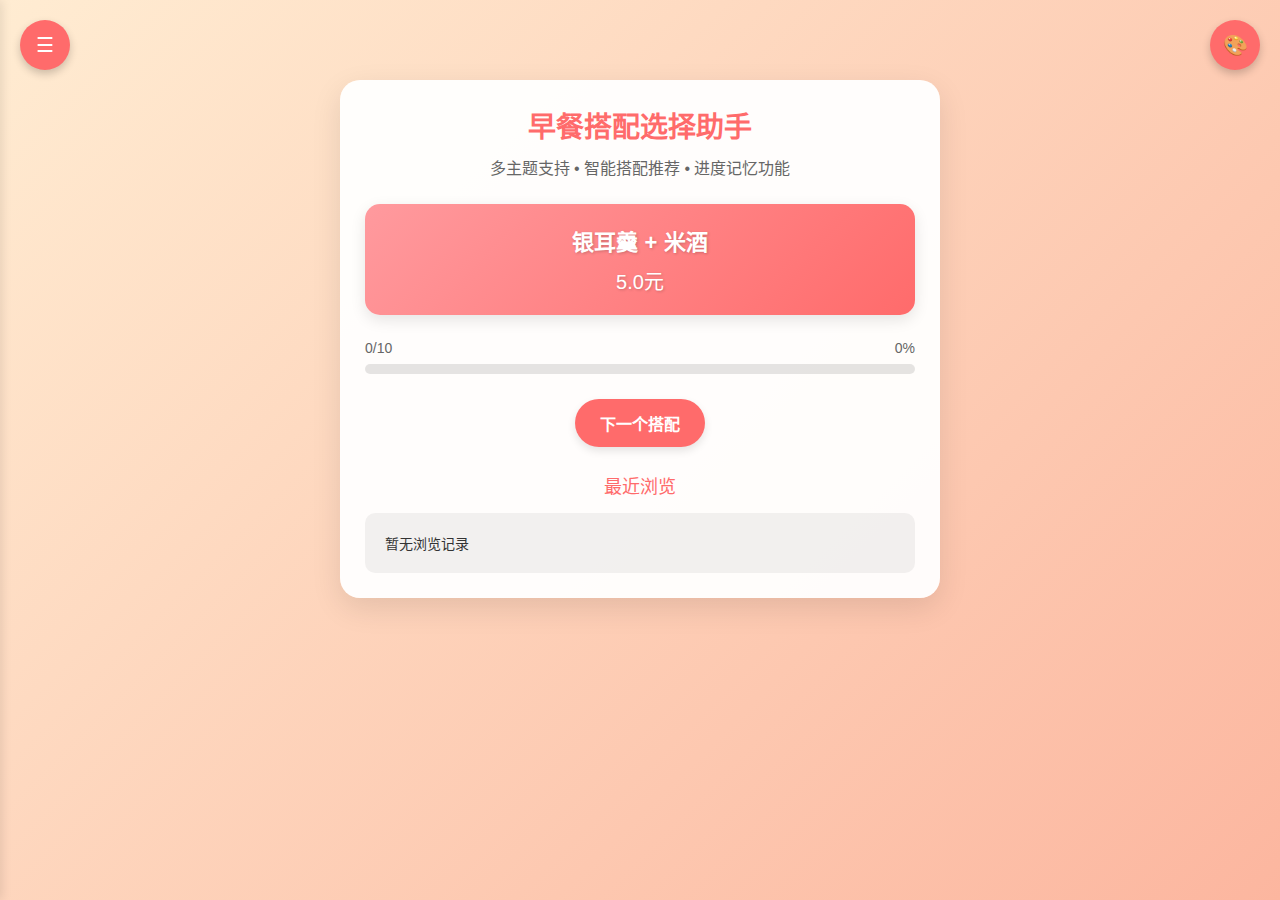
<file: index.html>
<!DOCTYPE html>
<html lang="zh-CN">
<head>
    <meta charset="UTF-8">
    <meta name="viewport" content="width=device-width, initial-scale=1.0">
    <title>早餐搭配选择助手 - 多主题支持</title>
    <link rel="stylesheet" href="./styles/main.css">
    <link rel="stylesheet" href="./styles/themes.css">
</head>
<body data-theme="default">
<!-- 主题切换按钮 -->
<button class="theme-switcher" id="theme-toggle">🎨</button>
<div class="theme-panel" id="theme-panel">
    <div class="theme-option theme-default active" data-theme="default" title="默认主题"></div>
    <div class="theme-option theme-green" data-theme="green" title="清新绿色"></div>
    <div class="theme-option theme-dark" data-theme="dark" title="深色模式"></div>
    <div class="theme-option theme-purple" data-theme="purple" title="梦幻紫色"></div>
    <div class="theme-option theme-blue" data-theme="blue" title="简约蓝色"></div>
</div>

<!-- 侧边栏 -->
<button class="menu-btn" id="sidebar-toggle">☰</button>

<div class="sidebar" id="sidebar">
    <div class="sidebar-header">
        <div class="sidebar-title">📋 菜单管理</div>
        <div class="menu-status" id="menu-status">默认菜单</div>
    </div>

    <div class="menu-management">
        <div class="menu-section">
            <div class="section-title">📁 文件操作</div>
            <div class="menu-buttons">
                <button class="menu-btn-small import-btn" id="import-btn">📥 导入菜单</button>
                <button class="menu-btn-small export-btn" id="export-btn">📤 导出菜单</button>
                <input type="file" id="file-input" class="file-input" accept=".json,.txt,.csv">
            </div>
        </div>

        <div class="menu-section">
            <div class="section-title">🔄 菜单切换</div>
            <div class="menu-buttons">
                <button class="menu-btn-small template-btn" id="template-btn">🍽️ 使用示例菜单</button>
                <button class="menu-btn-small reset-btn" id="reset-menu-btn">↩️ 重置默认菜单</button>
            </div>
        </div>

        <div class="current-menu-info">
            <div class="menu-info" id="menu-info">当前菜单: 默认早餐菜单</div>
            <div class="menu-stats">
                <span class="stat-item" id="menu-count">10 菜品</span>
                <span class="stat-item" id="menu-date">刚刚加载</span>
            </div>
        </div>
    </div>
</div>

<div class="sidebar-overlay" id="sidebar-overlay"></div>

<!-- 主内容区域 -->
<div class="main-content">
    <div class="container">
        <header>
            <h1>早餐搭配选择助手</h1>
            <p class="description">多主题支持 • 智能搭配推荐 • 进度记忆功能</p>
        </header>

        <div class="current-combo">
            <div class="combo-text" id="combo-text">点击"下一个"开始</div>
            <div class="price" id="combo-price"></div>
        </div>

        <div class="progress-container">
            <div class="progress-info">
                <span id="progress-text">0/10</span>
                <span id="percent-text">0%</span>
            </div>
            <div class="progress-bar">
                <div class="progress" id="progress-bar"></div>
            </div>
        </div>

        <div class="button-group">
            <button class="action-btn next-btn" id="next-btn">下一个搭配</button>
        </div>

        <div>
            <div class="history-title">最近浏览</div>
            <div class="history-list" id="history-list">
                <div class="history-item">暂无浏览记录</div>
            </div>
        </div>
    </div>
</div>

<!-- 加载JavaScript文件 -->
<script src="./data/default-menu.js"></script>
<script src="./js/sidebar.js"></script>
<script src="./js/theme-switcher.js"></script>
<script src="./js/menu-manager.js"></script>
<script src="./js/main.js"></script>
</body>
</html>
</file>
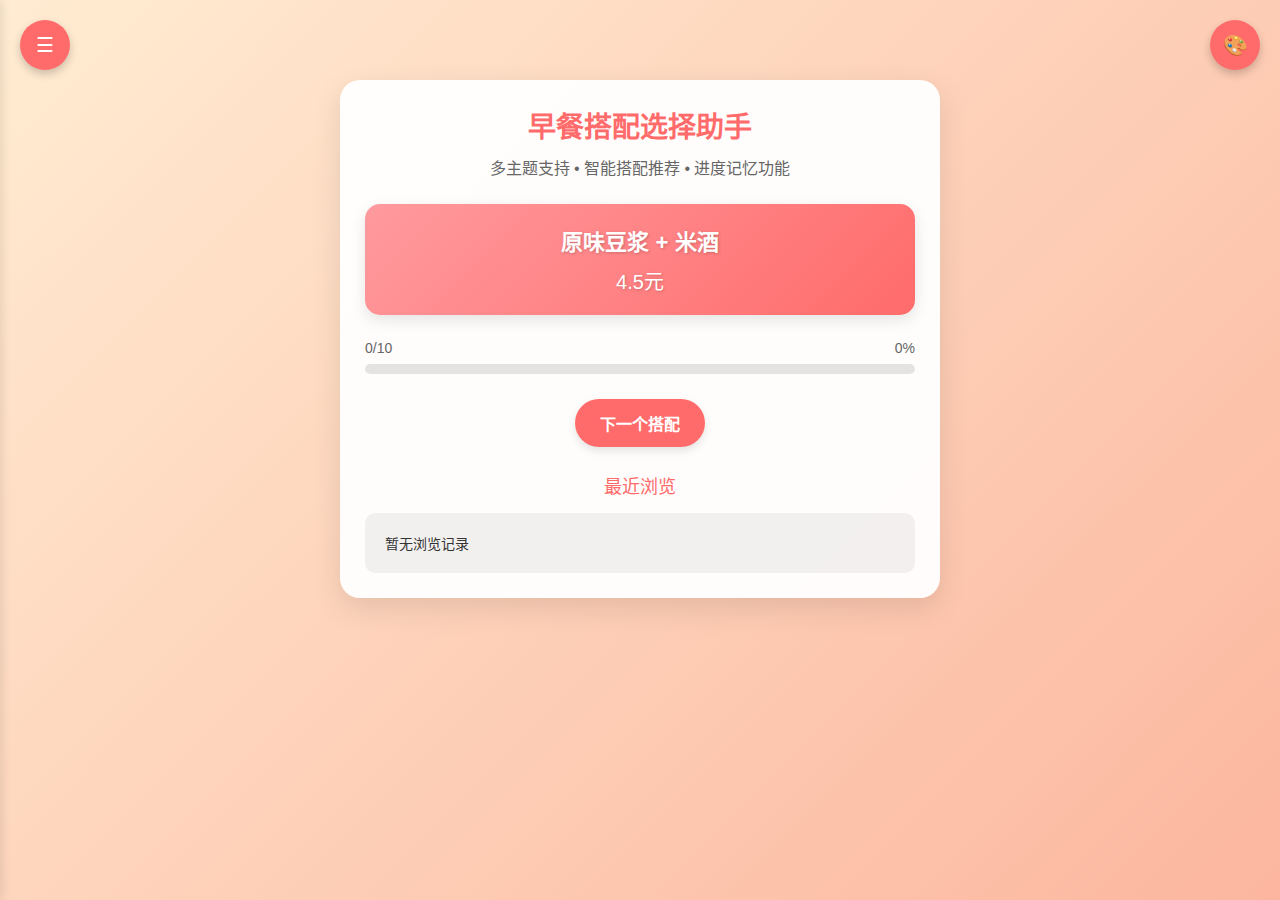
<file: old-version/早餐2.0.1.html>
<!DOCTYPE html>
<html lang="zh-CN">
<head>
    <meta charset="UTF-8">
    <meta name="viewport" content="width=device-width, initial-scale=1.0">
    <title>早餐搭配选择助手 - 多主题支持</title>
    <style>
        button, .menu-btn, .theme-switcher, .menu-btn-small, .action-btn {
            -webkit-tap-highlight-color: transparent;
            tap-highlight-color: transparent;
            -webkit-touch-callout: none;
        }

        * {
            margin: 0;
            padding: 0;
            box-sizing: border-box;
            font-family: 'PingFang SC', 'Microsoft YaHei', sans-serif;
        }

        /* 修复：确保body和html高度100% */
        html, body {
            height: 100%;
            width: 100%;
        }

        /* 默认主题 - 温暖早餐风 */
        :root {
            /* 颜色变量 */
            --primary-color: #ff6b6b;
            --secondary-color: #4ecdc4;
            --accent-color: #ff9a9e;
            --background-gradient: linear-gradient(135deg, #ffecd2 0%, #fcb69f 100%);
            --card-bg: rgba(255, 255, 255, 0.95);
            --text-color: #333;
            --text-light: #666;
            --success-color: #07c160;
            --warning-color: #ff9500;
        }

        /* 清新绿色主题 */
        [data-theme="green"] {
            --primary-color: #2ecc71;
            --secondary-color: #3498db;
            --accent-color: #1abc9c;
            --background-gradient: linear-gradient(135deg, #a8e6cf 0%, #dcedc1 100%);
            --card-bg: rgba(255, 255, 255, 0.95);
            --text-color: #2c3e50;
            --text-light: #7f8c8d;
            --success-color: #27ae60;
            --warning-color: #f39c12;
        }

        /* 深色模式主题 */
        [data-theme="dark"] {
            --primary-color: #bb86fc;
            --secondary-color: #03dac6;
            --accent-color: #cf6679;
            --background-gradient: linear-gradient(135deg, #121212 0%, #1e1e1e 100%);
            --card-bg: rgba(30, 30, 30, 0.95);
            --text-color: #e0e0e0;
            --text-light: #b0b0b0;
            --success-color: #00c853;
            --warning-color: #ffab00;
        }

        /* 梦幻紫色主题 */
        [data-theme="purple"] {
            --primary-color: #9b59b6;
            --secondary-color: #8e44ad;
            --accent-color: #e056fd;
            --background-gradient: linear-gradient(135deg, #d4c1ec 0%, #9f7aea 100%);
            --card-bg: rgba(255, 255, 255, 0.95);
            --text-color: #2d3436;
            --text-light: #636e72;
            --success-color: #6c5ce7;
            --warning-color: #fdcb6e;
        }

        /* 简约蓝色主题 */
        [data-theme="blue"] {
            --primary-color: #2980b9;
            --secondary-color: #3498db;
            --accent-color: #74b9ff;
            --background-gradient: linear-gradient(135deg, #dfe6e9 0%, #b2bec3 100%);
            --card-bg: rgba(255, 255, 255, 0.95);
            --text-color: #2d3436;
            --text-light: #636e72;
            --success-color: #0984e3;
            --warning-color: #fdcb6e;
        }

        body {
            background: var(--background-gradient);
            min-height: 100vh;
            color: var(--text-color);
            position: relative;
            transition: background 0.5s ease;
            /* 修复：确保背景铺满 */
            background-attachment: fixed;
            background-size: cover;
        }

        /* 主题切换按钮 */
        .theme-switcher {
            position: fixed;
            top: 20px;
            right: 20px;
            z-index: 1002;
            background: var(--primary-color);
            color: white;
            border: none;
            border-radius: 50%;
            width: 50px;
            height: 50px;
            font-size: 20px;
            cursor: pointer;
            box-shadow: 0 4px 8px rgba(0, 0, 0, 0.2);
            display: flex;
            align-items: center;
            justify-content: center;
        }

        .theme-panel {
            position: fixed;
            top: 80px;
            right: 20px;
            background: var(--card-bg);
            border-radius: 15px;
            padding: 15px;
            box-shadow: 0 5px 15px rgba(0, 0, 0, 0.2);
            z-index: 1001;
            display: none;
            flex-wrap: wrap;
            gap: 10px;
            width: 200px;
        }

        .theme-panel.open {
            display: flex;
        }

        .theme-option {
            width: 40px;
            height: 40px;
            border-radius: 50%;
            cursor: pointer;
            border: 3px solid transparent;
            transition: transform 0.3s ease;
        }

        .theme-option:hover {
            transform: scale(1.1);
        }

        .theme-option.active {
            border-color: var(--text-color);
        }

        .theme-default {
            background: linear-gradient(135deg, #ffecd2 0%, #fcb69f 100%);
        }

        .theme-green {
            background: linear-gradient(135deg, #a8e6cf 0%, #dcedc1 100%);
        }

        .theme-dark {
            background: linear-gradient(135deg, #121212 0%, #1e1e1e 100%);
        }

        .theme-purple {
            background: linear-gradient(135deg, #d4c1ec 0%, #9f7aea 100%);
        }

        .theme-blue {
            background: linear-gradient(135deg, #dfe6e9 0%, #b2bec3 100%);
        }

        /* 修复：侧边栏样式 */
        .sidebar {
            position: fixed;
            left: -300px;
            top: 0;
            width: 300px;
            height: 100vh; /* 确保覆盖整个视口高度 */
            background: var(--card-bg);
            box-shadow: 2px 0 10px rgba(0, 0, 0, 0.1);
            transition: left 0.3s ease;
            z-index: 1000;
            overflow-y: auto;
            padding: 20px;
        }

        .sidebar.open {
            left: 0;
        }

        .sidebar-overlay {
            position: fixed;
            top: 0;
            left: 0;
            right: 0;
            bottom: 0;
            background: rgba(0, 0, 0, 0.5);
            z-index: 999;
            display: none;
        }

        .sidebar-overlay.active {
            display: block;
        }

        .menu-btn {
            position: fixed;
            top: 20px;
            left: 20px;
            z-index: 1001;
            background: var(--primary-color);
            color: white;
            border: none;
            border-radius: 50%;
            width: 50px;
            height: 50px;
            font-size: 20px;
            cursor: pointer;
            box-shadow: 0 4px 8px rgba(0, 0, 0, 0.2);
        }

        .sidebar-header {
            text-align: center;
            margin-bottom: 20px;
            padding-bottom: 15px;
            border-bottom: 2px solid rgba(0, 0, 0, 0.1);
        }

        .sidebar-title {
            color: var(--primary-color);
            font-size: 20px;
            margin-bottom: 10px;
        }

        .menu-management {
            margin-bottom: 25px;
        }

        .menu-section {
            margin-bottom: 20px;
        }

        .section-title {
            font-size: 16px;
            color: var(--primary-color);
            margin-bottom: 12px;
            display: flex;
            align-items: center;
            gap: 8px;
        }

        .menu-buttons {
            display: flex;
            flex-direction: column;
            gap: 10px;
        }

        .menu-btn-small {
            padding: 12px;
            border: none;
            border-radius: 8px;
            cursor: pointer;
            font-size: 14px;
            transition: all 0.3s ease;
            text-align: left;
            background: var(--secondary-color);
            color: white;
        }

        .menu-btn-small:hover {
            transform: translateX(5px);
            opacity: 0.9;
        }

        .current-menu-info {
            background: rgba(0, 0, 0, 0.05);
            padding: 15px;
            border-radius: 10px;
            margin-top: 20px;
        }

        .menu-info {
            font-size: 14px;
            margin-bottom: 10px;
            color: var(--text-color);
        }

        .menu-stats {
            display: flex;
            flex-wrap: wrap;
            gap: 8px;
        }

        .stat-item {
            background: rgba(0, 0, 0, 0.1);
            padding: 4px 8px;
            border-radius: 12px;
            font-size: 12px;
            color: var(--text-light);
        }

        /* 修复：主内容区域居中问题 */
        .main-content {
            display: flex;
            justify-content: center;
            align-items: flex-start;
            min-height: 100vh;
            padding: 80px 20px 20px;
            width: 100%;
        }

        .container {
            max-width: 600px;
            width: 100%;
            background: var(--card-bg);
            border-radius: 20px;
            box-shadow: 0 10px 30px rgba(0, 0, 0, 0.1);
            padding: 25px;
            margin: 0 auto; /* 确保居中 */
            transition: all 0.3s ease;
        }

        body.sidebar-open .container {
            transform: translateX(150px);
        }

        header {
            text-align: center;
            margin-bottom: 25px;
        }

        h1 {
            color: var(--primary-color);
            font-size: 28px;
            margin-bottom: 10px;
        }

        .description {
            color: var(--text-light);
            font-size: 16px;
            margin-bottom: 20px;
        }

        .current-combo {
            background: linear-gradient(135deg, var(--accent-color) 0%, var(--primary-color) 100%);
            padding: 20px;
            border-radius: 15px;
            text-align: center;
            margin-bottom: 25px;
            box-shadow: 0 5px 15px rgba(0, 0, 0, 0.1);
            transition: transform 0.3s ease;
        }

        .current-combo:hover {
            transform: translateY(-5px);
        }

        .combo-text {
            font-size: 22px;
            font-weight: bold;
            color: #fff;
            text-shadow: 1px 1px 3px rgba(0, 0, 0, 0.2);
            margin-bottom: 10px;
        }

        .price {
            font-size: 20px;
            color: #fff;
            text-shadow: 1px 1px 3px rgba(0, 0, 0, 0.2);
        }

        .progress-container {
            margin-bottom: 25px;
        }

        .progress-info {
            display: flex;
            justify-content: space-between;
            margin-bottom: 8px;
            font-size: 14px;
            color: var(--text-light);
        }

        .progress-bar {
            height: 10px;
            background: rgba(0, 0, 0, 0.1);
            border-radius: 5px;
            overflow: hidden;
        }

        .progress {
            height: 100%;
            background: linear-gradient(to right, var(--accent-color), var(--primary-color));
            border-radius: 5px;
            transition: width 0.5s ease;
            width: 0%;
        }

        .button-group {
            display: flex;
            justify-content: center;
            gap: 15px;
            margin-bottom: 25px;
        }

        button.action-btn {
            padding: 12px 25px;
            border: none;
            border-radius: 50px;
            font-size: 16px;
            font-weight: bold;
            cursor: pointer;
            transition: all 0.3s ease;
            box-shadow: 0 4px 8px rgba(0, 0, 0, 0.1);
            background: var(--primary-color);
            color: white;
        }

        .next-btn:hover {
            transform: translateY(-3px);
            opacity: 0.9;
        }

        .history-title {
            font-size: 18px;
            margin-bottom: 15px;
            color: var(--primary-color);
            text-align: center;
        }

        .history-list {
            max-height: 200px;
            overflow-y: auto;
            padding: 10px;
            background: rgba(0, 0, 0, 0.05);
            border-radius: 10px;
        }

        .history-item {
            padding: 10px;
            border-bottom: 1px solid rgba(0, 0, 0, 0.1);
            font-size: 14px;
            color: var(--text-color);
        }

        .history-item:last-child {
            border-bottom: none;
        }

        .file-input {
            display: none;
        }

        /* 响应式设计 */
        @media (max-width: 768px) {
            .sidebar {
                width: 280px;
                left: -280px;
            }

            body.sidebar-open .container {
                transform: translateX(140px);
            }

            .container {
                padding: 20px;
            }

            .theme-panel {
                right: 10px;
                width: 180px;
            }

            .main-content {
                padding: 70px 15px 15px;
            }
        }
    </style>
</head>
<body data-theme="default">
<!-- 主题切换按钮 -->
<button class="theme-switcher" id="theme-toggle">🎨</button>
<div class="theme-panel" id="theme-panel">
    <div class="theme-option theme-default active" data-theme="default" title="默认主题"></div>
    <div class="theme-option theme-green" data-theme="green" title="清新绿色"></div>
    <div class="theme-option theme-dark" data-theme="dark" title="深色模式"></div>
    <div class="theme-option theme-purple" data-theme="purple" title="梦幻紫色"></div>
    <div class="theme-option theme-blue" data-theme="blue" title="简约蓝色"></div>
</div>

<!-- 侧边栏 -->
<button class="menu-btn" id="sidebar-toggle">☰</button>

<div class="sidebar" id="sidebar">
    <div class="sidebar-header">
        <div class="sidebar-title">📋 菜单管理</div>
        <div class="menu-status" id="menu-status">默认菜单</div>
    </div>

    <div class="menu-management">
        <div class="menu-section">
            <div class="section-title">📁 文件操作</div>
            <div class="menu-buttons">
                <button class="menu-btn-small import-btn" id="import-btn">📥 导入菜单</button>
                <button class="menu-btn-small export-btn" id="export-btn">📤 导出菜单</button>
                <input type="file" id="file-input" class="file-input" accept=".json,.txt,.csv">
            </div>
        </div>

        <div class="menu-section">
            <div class="section-title">🔄 菜单切换</div>
            <div class="menu-buttons">
                <button class="menu-btn-small template-btn" id="template-btn">🍽️ 使用示例菜单</button>
                <button class="menu-btn-small reset-btn" id="reset-menu-btn">↩️ 重置默认菜单</button>
            </div>
        </div>

        <div class="current-menu-info">
            <div class="menu-info" id="menu-info">当前菜单: 默认早餐菜单</div>
            <div class="menu-stats">
                <span class="stat-item" id="menu-count">10 菜品</span>
                <span class="stat-item" id="menu-date">刚刚加载</span>
            </div>
        </div>
    </div>
</div>

<div class="sidebar-overlay" id="sidebar-overlay"></div>

<!-- 修复：主内容区域使用新的包裹层 -->
<div class="main-content">
    <div class="container">
        <header>
            <h1>早餐搭配选择助手</h1>
            <p class="description">多主题支持 • 智能搭配推荐 • 进度记忆功能</p>
        </header>

        <div class="current-combo">
            <div class="combo-text" id="combo-text">点击"下一个"开始</div>
            <div class="price" id="combo-price"></div>
        </div>

        <div class="progress-container">
            <div class="progress-info">
                <span id="progress-text">0/10</span>
                <span id="percent-text">0%</span>
            </div>
            <div class="progress-bar">
                <div class="progress" id="progress-bar"></div>
            </div>
        </div>

        <div class="button-group">
            <button class="action-btn next-btn" id="next-btn">下一个搭配</button>
        </div>

        <div>
            <div class="history-title">最近浏览</div>
            <div class="history-list" id="history-list">
                <div class="history-item">暂无浏览记录</div>
            </div>
        </div>
    </div>
</div>

<script>
    // 默认菜单数据
    const defaultMenu = [
        "刀切馒头 + 茶叶蛋 = 3.0元",
        "刀切馒头 + 鲜肉大烧麦 = 2.5元",
        "刀切馒头 + 桂花/紫薯发糕 = 3.5元",
        "刀切馒头 + 奶香/南瓜发糕 = 3.5元",
        "葱油花卷 + 茶叶蛋 = 3.0元",
        "葱油花卷 + 鲜肉大烧麦 = 2.5元",
        "红糖馒头 + 茶叶蛋 = 3.5元",
        "原味豆浆 + 银耳羹 = 4.5元",
        "原味豆浆 + 米酒 = 4.5元",
        "银耳羹 + 米酒 = 5.0元"
    ];

    // 初始化变量
    let currentMenu = [];
    let currentIndex = 0;
    let shuffledCombos = [];
    let viewedCombos = [];

    // DOM元素
    const comboText = document.getElementById('combo-text');
    const comboPrice = document.getElementById('combo-price');
    const progressText = document.getElementById('progress-text');
    const percentText = document.getElementById('percent-text');
    const progressBar = document.getElementById('progress-bar');
    const nextBtn = document.getElementById('next-btn');
    const historyList = document.getElementById('history-list');
    const importBtn = document.getElementById('import-btn');
    const exportBtn = document.getElementById('export-btn');
    const resetMenuBtn = document.getElementById('reset-menu-btn');
    const templateBtn = document.getElementById('template-btn');
    const fileInput = document.getElementById('file-input');
    const menuStatus = document.getElementById('menu-status');
    const menuInfo = document.getElementById('menu-info');
    const menuCount = document.getElementById('menu-count');
    const menuDate = document.getElementById('menu-date');
    const themeToggle = document.getElementById('theme-toggle');
    const themePanel = document.getElementById('theme-panel');
    const body = document.body;

    // 主题功能
    function setupThemeSwitcher() {
        // 从本地存储加载主题
        const savedTheme = localStorage.getItem('theme') || 'default';
        body.setAttribute('data-theme', savedTheme);

        // 激活当前主题的选项
        document.querySelectorAll('.theme-option').forEach(option => {
            option.classList.remove('active');
            if (option.dataset.theme === savedTheme) {
                option.classList.add('active');
            }
        });

        // 主题切换按钮事件
        themeToggle.addEventListener('click', () => {
            themePanel.classList.toggle('open');
        });

        // 主题选择事件
        document.querySelectorAll('.theme-option').forEach(option => {
            option.addEventListener('click', () => {
                const theme = option.dataset.theme;
                body.setAttribute('data-theme', theme);
                localStorage.setItem('theme', theme);
                window.location.reload();

                // 更新激活状态
                document.querySelectorAll('.theme-option').forEach(opt => {
                    opt.classList.remove('active');
                });
                option.classList.add('active');

                themePanel.classList.remove('open');
            });
        });

        // 点击外部关闭主题面板
        document.addEventListener('click', (e) => {
            if (!themeToggle.contains(e.target) && !themePanel.contains(e.target)) {
                themePanel.classList.remove('open');
            }
        });
    }

    // 侧边栏功能
    const sidebar = document.getElementById('sidebar');
    const sidebarOverlay = document.getElementById('sidebar-overlay');
    const sidebarToggle = document.getElementById('sidebar-toggle');

    function toggleSidebar() {
        sidebar.classList.toggle('open');
        sidebarOverlay.classList.toggle('active');
        body.classList.toggle('sidebar-open');
    }

    // 初始化应用
    function initApp() {
        setupThemeSwitcher();
        loadMenu();
        setupEventListeners();
        reshuffleCombos();
    }

    // 加载菜单
    function loadMenu() {
        const savedMenu = localStorage.getItem('currentMenu');
        const savedMenuName = localStorage.getItem('menuName') || '默认菜单';

        if (savedMenu) {
            currentMenu = JSON.parse(savedMenu);
            menuStatus.textContent = savedMenuName;
            menuInfo.textContent = `当前菜单: ${savedMenuName}`;
        } else {
            currentMenu = defaultMenu;
            menuStatus.textContent = '默认菜单';
            menuInfo.textContent = '当前菜单: 默认早餐菜单';
        }

        menuCount.textContent = `菜品数量: ${currentMenu.length}`;
        menuDate.textContent = `加载时间: ${new Date().toLocaleTimeString()}`;
    }

    // 设置事件监听
    function setupEventListeners() {
        // 侧边栏事件
        sidebarToggle.addEventListener('click', toggleSidebar);
        sidebarOverlay.addEventListener('click', toggleSidebar);

        // 菜单管理事件
        importBtn.addEventListener('click', () => fileInput.click());
        fileInput.addEventListener('change', handleFileImport);
        exportBtn.addEventListener('click', exportMenu);
        resetMenuBtn.addEventListener('click', resetToDefaultMenu);
        templateBtn.addEventListener('click', showTemplateMenu);

        // 主要功能事件
        nextBtn.addEventListener('click', nextCombo);
    }

    // 重新洗牌组合
    function reshuffleCombos() {
        shuffledCombos = [...currentMenu];
        for (let i = shuffledCombos.length - 1; i > 0; i--) {
            const j = Math.floor(Math.random() * (i + 1));
            [shuffledCombos[i], shuffledCombos[j]] = [shuffledCombos[j], shuffledCombos[i]];
        }

        currentIndex = 0;
        viewedCombos = [];
        historyList.innerHTML = '<div class="history-item">暂无浏览记录</div>';

        localStorage.setItem('breakfastCombos', JSON.stringify(shuffledCombos));
        localStorage.setItem('currentIndex', currentIndex);
        localStorage.setItem('viewedCombos', JSON.stringify(viewedCombos));

        showCurrentCombo();
        updateProgress();
    }

    // 显示当前组合
    function showCurrentCombo() {
        if (currentIndex < shuffledCombos.length) {
            const combo = shuffledCombos[currentIndex];
            const [comboName, price] = combo.split(' = ');

            comboText.textContent = comboName;
            comboPrice.textContent = price;
        } else {
            comboText.textContent = "已完成所有搭配！";
            comboPrice.textContent = "点击侧边栏重置菜单";
        }
    }

    // 更新进度
    function updateProgress() {
        const percent = Math.round((currentIndex / shuffledCombos.length) * 100);
        progressText.textContent = `${currentIndex}/${shuffledCombos.length}`;
        percentText.textContent = `${percent}%`;
        progressBar.style.width = `${percent}%`;
    }

    // 更新历史记录
    function updateHistoryList() {
        if (viewedCombos.length === 0) {
            historyList.innerHTML = '<div class="history-item">暂无浏览记录</div>';
            return;
        }

        historyList.innerHTML = '';
        viewedCombos.slice().reverse().forEach(combo => {
            const historyItem = document.createElement('div');
            historyItem.className = 'history-item';
            historyItem.textContent = combo;
            historyList.appendChild(historyItem);
        });
    }

    // 下一个组合
    function nextCombo() {
        if (currentIndex < shuffledCombos.length) {
            viewedCombos.push(shuffledCombos[currentIndex]);
            updateHistoryList();

            currentIndex++;
            localStorage.setItem('currentIndex', currentIndex);
            localStorage.setItem('viewedCombos', JSON.stringify(viewedCombos));

            if (currentIndex < shuffledCombos.length) {
                showCurrentCombo();
            } else {
                comboText.textContent = "已完成所有搭配！";
                comboPrice.textContent = "点击侧边栏重置菜单";
            }

            updateProgress();
        }
    }

    // 处理文件导入
    function handleFileImport(event) {
        const file = event.target.files[0];
        if (!file) return;

        const reader = new FileReader();
        reader.onload = function (e) {
            try {
                const content = e.target.result;
                let importedMenu;

                if (file.name.endsWith('.json')) {
                    importedMenu = JSON.parse(content);
                } else {
                    importedMenu = content.split('\n')
                        .filter(line => line.trim())
                        .map(line => line.trim());
                }

                if (Array.isArray(importedMenu) && importedMenu.length > 0) {
                    currentMenu = importedMenu;
                    saveMenu(file.name.replace(/\.[^/.]+$/, ""));
                    reshuffleCombos();
                    alert(`成功导入 ${importedMenu.length} 个菜品！`);
                    // 重置文件输入，允许再次选择同一文件
                    this.fileInput.value = '';
                } else {
                    throw new Error('无效的菜单格式');
                }
            } catch (error) {
                alert('导入失败：' + error.message);
                // 出错时也重置文件输入
                this.fileInput.value = '';
            }
        };
        reader.readAsText(file);
    }

    // 导出菜单
    function exportMenu() {
        const menuData = JSON.stringify(currentMenu, null, 2);
        const blob = new Blob([menuData], {type: 'application/json'});
        const url = URL.createObjectURL(blob);

        const a = document.createElement('a');
        a.href = url;
        a.download = '早餐菜单.json';
        a.click();

        URL.revokeObjectURL(url);
    }

    // 重置到默认菜单
    function resetToDefaultMenu() {
        if (confirm('确定要重置为默认菜单吗？')) {
            currentMenu = defaultMenu;
            saveMenu('默认菜单');
            reshuffleCombos();
            alert('已重置为默认菜单');
        }
    }

    // 显示模板菜单选择
    function showTemplateMenu() {
        alert('示例菜单功能将在完整版中提供');
    }

    // 保存菜单
    function saveMenu(name) {
        localStorage.setItem('currentMenu', JSON.stringify(currentMenu));
        localStorage.setItem('menuName', name);
        menuStatus.textContent = name;
        menuInfo.textContent = `当前菜单: ${name}`;
        menuCount.textContent = `菜品数量: ${currentMenu.length}`;
        menuDate.textContent = `加载时间: ${new Date().toLocaleTimeString()}`;
    }

    // 初始化应用
    initApp();
</script>
</body>
</html>
</file>
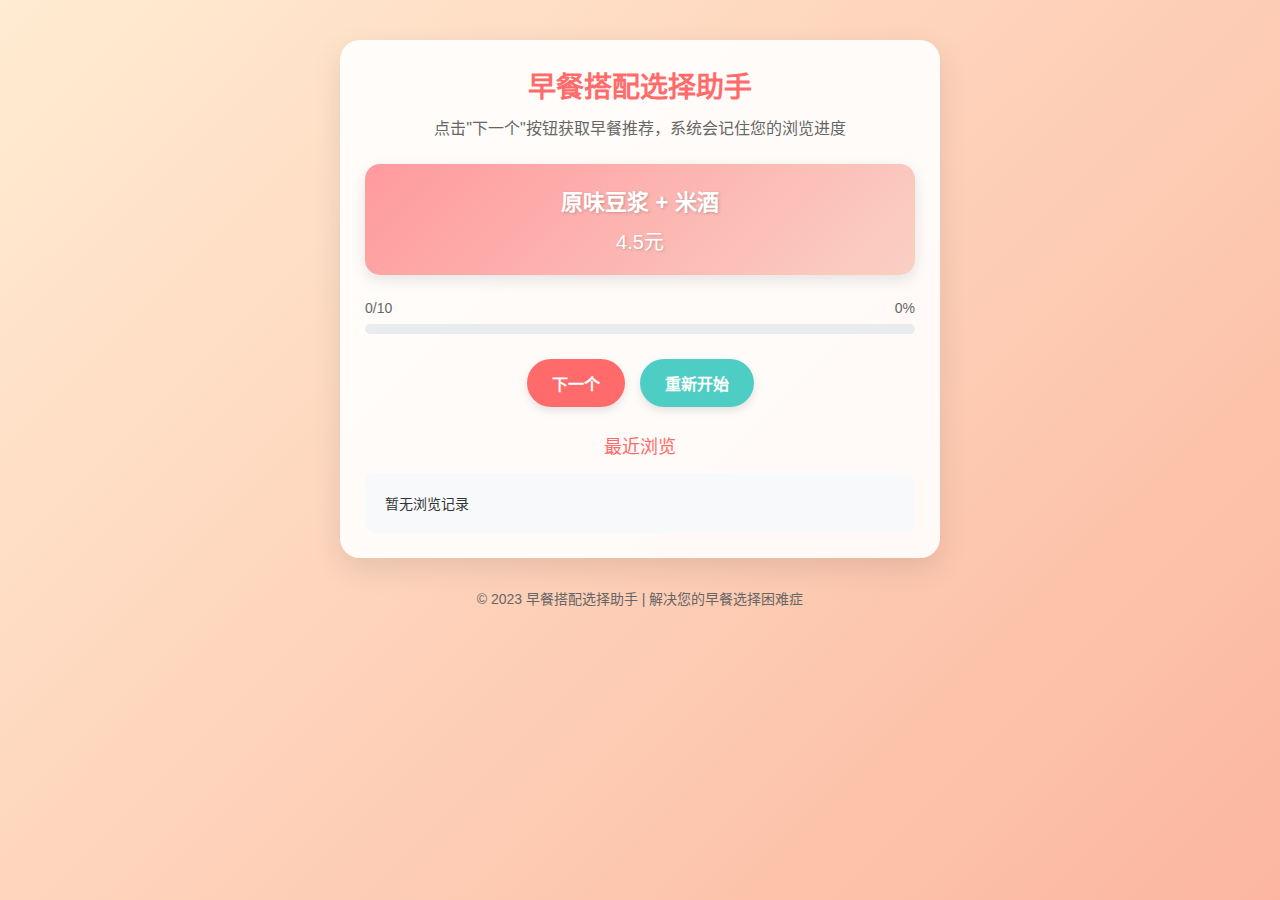
<file: old-version/早餐2.html>
<!DOCTYPE html>
<html lang="zh-CN">
<head>
    <meta charset="UTF-8">
    <meta name="viewport" content="width=device-width, initial-scale=1.0">
    <title>早餐搭配选择助手</title>
    <style>
        * {
            margin: 0;
            padding: 0;
            box-sizing: border-box;
            font-family: 'PingFang SC', 'Microsoft YaHei', sans-serif;
        }
        
        body {
            background: linear-gradient(135deg, #ffecd2 0%, #fcb69f 100%);
            min-height: 100vh;
            padding: 20px;
            display: flex;
            flex-direction: column;
            align-items: center;
            color: #333;
        }
        
        .container {
            max-width: 600px;
            width: 100%;
            background: rgba(255, 255, 255, 0.9);
            border-radius: 20px;
            box-shadow: 0 10px 30px rgba(0, 0, 0, 0.1);
            padding: 25px;
            margin-top: 20px;
        }
        
        header {
            text-align: center;
            margin-bottom: 25px;
        }
        
        h1 {
            color: #ff6b6b;
            font-size: 28px;
            margin-bottom: 10px;
        }
        
        .description {
            color: #666;
            font-size: 16px;
            margin-bottom: 20px;
        }
        
        .current-combo {
            background: linear-gradient(135deg, #ff9a9e 0%, #fad0c4 100%);
            padding: 20px;
            border-radius: 15px;
            text-align: center;
            margin-bottom: 25px;
            box-shadow: 0 5px 15px rgba(0, 0, 0, 0.1);
            transition: transform 0.3s ease;
        }
        
        .current-combo:hover {
            transform: translateY(-5px);
        }
        
        .combo-text {
            font-size: 22px;
            font-weight: bold;
            color: #fff;
            text-shadow: 1px 1px 3px rgba(0, 0, 0, 0.2);
            margin-bottom: 10px;
        }
        
        .price {
            font-size: 20px;
            color: #fff;
            text-shadow: 1px 1px 3px rgba(0, 0, 0, 0.2);
        }
        
        .progress-container {
            margin-bottom: 25px;
        }
        
        .progress-info {
            display: flex;
            justify-content: space-between;
            margin-bottom: 8px;
            font-size: 14px;
            color: #666;
        }
        
        .progress-bar {
            height: 10px;
            background: #e9ecef;
            border-radius: 5px;
            overflow: hidden;
        }
        
        .progress {
            height: 100%;
            background: linear-gradient(to right, #ff9a9e, #fad0c4);
            border-radius: 5px;
            transition: width 0.5s ease;
            width: 0%;
        }
        
        .button-group {
            display: flex;
            justify-content: center;
            gap: 15px;
            margin-bottom: 25px;
        }
        
        button {
            padding: 12px 25px;
            border: none;
            border-radius: 50px;
            font-size: 16px;
            font-weight: bold;
            cursor: pointer;
            transition: all 0.3s ease;
            box-shadow: 0 4px 8px rgba(0, 0, 0, 0.1);
        }
        
        .next-btn {
            background: #ff6b6b;
            color: white;
        }
        
        .next-btn:hover {
            background: #ff5252;
            transform: translateY(-3px);
            box-shadow: 0 6px 12px rgba(0, 0, 0, 0.15);
        }
        
        .reset-btn {
            background: #4ecdc4;
            color: white;
        }
        
        .reset-btn:hover {
            background: #3db9b1;
            transform: translateY(-3px);
            box-shadow: 0 6px 12px rgba(0, 0, 0, 0.15);
        }
        
        .history-title {
            font-size: 18px;
            margin-bottom: 15px;
            color: #ff6b6b;
            text-align: center;
        }
        
        .history-list {
            max-height: 200px;
            overflow-y: auto;
            padding: 10px;
            background: #f8f9fa;
            border-radius: 10px;
        }
        
        .history-item {
            padding: 10px;
            border-bottom: 1px solid #e9ecef;
            font-size: 14px;
        }
        
        .history-item:last-child {
            border-bottom: none;
        }
        
        footer {
            margin-top: 30px;
            text-align: center;
            color: #666;
            font-size: 14px;
        }
        
        @media (max-width: 480px) {
            .container {
                padding: 15px;
            }
            
            h1 {
                font-size: 24px;
            }
            
            .combo-text {
                font-size: 18px;
            }
            
            button {
                padding: 10px 20px;
                font-size: 14px;
            }
        }
    </style>
</head>
<body>
    <div class="container">
        <header>
            <h1>早餐搭配选择助手</h1>
            <p class="description">点击"下一个"按钮获取早餐推荐，系统会记住您的浏览进度</p>
        </header>
        
        <div class="current-combo">
            <div class="combo-text" id="combo-text">点击"下一个"开始</div>
            <div class="price" id="combo-price"></div>
        </div>
        
        <div class="progress-container">
            <div class="progress-info">
                <span id="progress-text">0/246</span>
                <span id="percent-text">0%</span>
            </div>
            <div class="progress-bar">
                <div class="progress" id="progress-bar"></div>
            </div>
        </div>
        
        <div class="button-group">
            <button class="next-btn" id="next-btn">下一个</button>
            <button class="reset-btn" id="reset-btn">重新开始</button>
        </div>
        
        <div>
            <div class="history-title">最近浏览</div>
            <div class="history-list" id="history-list">
                <div class="history-item">暂无浏览记录</div>
            </div>
        </div>
    </div>
    
    <footer>
        <p>© 2023 早餐搭配选择助手 | 解决您的早餐选择困难症</p>
    </footer>

    <script>
        // 完整的246种早餐搭配
        const breakfastCombos = [
            "刀切馒头 + 茶叶蛋 = 3.0元",
            "刀切馒头 + 鲜肉大烧麦 = 2.5元",
            "刀切馒头 + 桂花/紫薯发糕 = 3.5元",
            "刀切馒头 + 奶香/南瓜发糕 = 3.5元",
            "刀切馒头 + 招牌牛肉馅饼 = 5.0元",
            "刀切馒头 + 奥尔良鸡肉馅饼 = 5.0元",
            "刀切馒头 + 猪肉大葱馅饼 = 4.5元",
            "刀切馒头 + 酸菜馅饼 = 4.0元",
            "刀切馒头 + 秘制牛肉包 = 4.0元",
            "刀切馒头 + 奥尔良鸡肉包 = 3.0元",
            "刀切馒头 + 酱肉包 = 3.0元",
            "刀切馒头 + 鲜汁肉包 = 3.0元",
            "刀切馒头 + 小猪椰汁奶黄包 = 3.0元",
            "刀切馒头 + 鱼香肉丝包 = 2.5元",
            "刀切馒头 + 梅干菜肉包 = 2.5元",
            "刀切馒头 + 香辣粉丝包 = 2.5元",
            "刀切馒头 + 酸菜包 = 2.5元",
            "刀切馒头 + 藕丁包 = 2.5元",
            "刀切馒头 + 香菇菜包 = 2.5元",
            "刀切馒头 + 豆沙包 = 2.5元",
            "刀切馒头 + 黑芝麻包 = 2.5元",
            "刀切馒头 + 原味豆浆 = 3.0元",
        "刀切馒头 + 银耳羹 = 3.5元",
            "刀切馒头 + 米酒 = 3.5元",
            "葱油花卷 + 茶叶蛋 = 3.0元",
            "葱油花卷 + 鲜肉大烧麦 = 2.5元",
            "葱油花卷 + 桂花/紫薯发糕 = 3.5元",
            "葱油花卷 + 奶香/南瓜发糕 = 3.5元",
            "葱油花卷 + 招牌牛肉馅饼 = 5.0元",
            "葱油花卷 + 奥尔良鸡肉馅饼 = 5.0元",
            "葱油花卷 + 猪肉大葱馅饼 = 4.5元",
            "葱油花卷 + 酸菜馅饼 = 4.0元",
            "葱油花卷 + 秘制牛肉包 = 4.0元",
            "葱油花卷 + 奥尔良鸡肉包 = 3.0元",
            "葱油花卷 + 酱肉包 = 3.0元",
            "葱油花卷 + 鲜汁肉包 = 3.0元",
            "葱油花卷 + 小猪椰汁奶黄包 = 3.0元",
            "葱油花卷 + 鱼香肉丝包 = 2.5元",
            "葱油花卷 + 梅干菜肉包 = 2.5元",
            "葱油花卷 + 香辣粉丝包 = 2.5元",
            "葱油花卷 + 酸菜包 = 2.5元",
            "葱油花卷 + 藕丁包 = 2.5元",
            "葱油花卷 + 香菇菜包 = 2.5元",
            "葱油花卷 + 豆沙包 = 2.5元",
            "葱油花卷 + 黑芝麻包 = 2.5元",
            "葱油花卷 + 原味豆浆 = 3.0元",
            "葱油花卷 + 银耳羹 = 3.5元",
            "葱油花卷 + 米酒 = 3.5元",
            "红糖馒头 + 茶叶蛋 = 3.5元",
            "红糖馒头 + 鲜肉大烧麦 = 3.0元",
            "红糖馒头 + 桂花/紫薯发糕 = 4.0元",
            "红糖馒头 + 奶香/南瓜发糕 = 4.0元",
            "红糖馒头 + 招牌牛肉馅饼 = 5.5元",
            "红糖馒头 + 奥尔良鸡肉馅饼 = 5.5元",
            "红糖馒头 + 猪肉大葱馅饼 = 5.0元",
            "红糖馒头 + 酸菜馅饼 = 4.5元",
            "红糖馒头 + 秘制牛肉包 = 4.5元",
            "红糖馒头 + 奥尔良鸡肉包 = 3.5元",
            "红糖馒头 + 酱肉包 = 3.5元",
            "红糖馒头 + 鲜汁肉包 = 3.5元",
            "红糖馒头 + 小猪椰汁奶黄包 = 3.5元",
            "红糖馒头 + 鱼香肉丝包 = 3.0元",
            "红糖馒头 + 梅干菜肉包 = 3.0元",
            "红糖馒头 + 香辣粉丝包 = 3.0元",
            "红糖馒头 + 酸菜包 = 3.0元",
            "红糖馒头 + 藕丁包 = 3.0元",
            "红糖馒头 + 香菇菜包 = 3.0元",
            "红糖馒头 + 豆沙包 = 3.0元",
            "红糖馒头 + 黑芝麻包 = 3.0元",
            "红糖馒头 + 原味豆浆 = 3.5元",
            "红糖馒头 + 银耳羹 = 4.0元",
            "红糖馒头 + 米酒 = 4.0元",
            "坚果馒头 + 茶叶蛋 = 3.5元",
            "坚果馒头 + 鲜肉大烧麦 = 3.0元",
            "坚果馒头 + 桂花/紫薯发糕 = 4.0元",
            "坚果馒头 + 奶香/南瓜发糕 = 4.0元",
            "坚果馒头 + 招牌牛肉馅饼 = 5.5元",
            "坚果馒头 + 奥尔良鸡肉馅饼 = 5.5元",
            "坚果馒头 + 猪肉大葱馅饼 = 5.0元",
            "坚果馒头 + 酸菜馅饼 = 4.5元",
            "坚果馒头 + 秘制牛肉包 = 4.5元",
            "坚果馒头 + 奥尔良鸡肉包 = 3.5元",
            "坚果馒头 + 酱肉包 = 3.5元",
            "坚果馒头 + 鲜汁肉包 = 3.5元",
            "坚果馒头 + 小猪椰汁奶黄包 = 3.5元",
            "坚果馒头 + 鱼香肉丝包 = 3.0元",
            "坚果馒头 + 梅干菜肉包 = 3.0元",
            "坚果馒头 + 香辣粉丝包 = 3.0元",
            "坚果馒头 + 酸菜包 = 3.0元",
            "坚果馒头 + 藕丁包 = 3.0元",
            "坚果馒头 + 香菇菜包 = 3.0元",
            "坚果馒头 + 豆沙包 = 3.0元",
            "坚果馒头 + 黑芝麻包 = 3.0元",
            "坚果馒头 + 原味豆浆 = 3.5元",
            "坚果馒头 + 银耳羹 = 4.0元",
            "坚果馒头 + 米酒 = 4.0元",
            "茶叶蛋 + 鲜肉大烧麦 = 3.5元",
            "茶叶蛋 + 桂花/紫薯发糕 = 4.5元",
            "茶叶蛋 + 奶香/南瓜发糕 = 4.5元",
            "茶叶蛋 + 招牌牛肉馅饼 = 6.0元",
            "茶叶蛋 + 奥尔良鸡肉馅饼 = 6.0元",
            "茶叶蛋 + 猪肉大葱馅饼 = 5.5元",
            "茶叶蛋 + 酸菜馅饼 = 5.0元",
            "茶叶蛋 + 秘制牛肉包 = 5.0元",
            "茶叶蛋 + 奥尔良鸡肉包 = 4.0元",
            "茶叶蛋 + 酱肉包 = 4.0元",
            "茶叶蛋 + 鲜汁肉包 = 4.0元",
            "茶叶蛋 + 小猪椰汁奶黄包 = 4.0元",
            "茶叶蛋 + 鱼香肉丝包 = 3.5元",
            "茶叶蛋 + 梅干菜肉包 = 3.5元",
            "茶叶蛋 + 香辣粉丝包 = 3.5元",
            "茶叶蛋 + 酸菜包 = 3.5元",
            "茶叶蛋 + 藕丁包 = 3.5元",
            "茶叶蛋 + 香菇菜包 = 3.5元",
            "茶叶蛋 + 豆沙包 = 3.5元",
            "茶叶蛋 + 黑芝麻包 = 3.5元",
            "茶叶蛋 + 原味豆浆 = 4.0元",
            "茶叶蛋 + 银耳羹 = 4.5元",
            "茶叶蛋 + 米酒 = 4.5元",
            "鲜肉大烧麦 + 桂花/紫薯发糕 = 4.0元",
            "鲜肉大烧麦 + 奶香/南瓜发糕 = 4.0元",
            "鲜肉大烧麦 + 招牌牛肉馅饼 = 5.5元",
            "鲜肉大烧麦 + 奥尔良鸡肉馅饼 = 5.5元",
            "鲜肉大烧麦 + 猪肉大葱馅饼 = 5.0元",
            "鲜肉大烧麦 + 酸菜馅饼 = 4.5元",
            "鲜肉大烧麦 + 秘制牛肉包 = 4.5元",
            "鲜肉大烧麦 + 奥尔良鸡肉包 = 3.5元",
            "鲜肉大烧麦 + 酱肉包 = 3.5元",
            "鲜肉大烧麦 + 鲜汁肉包 = 3.5元",
            "鲜肉大烧麦 + 小猪椰汁奶黄包 = 3.5元",
            "鲜肉大烧麦 + 鱼香肉丝包 = 3.0元",
            "鲜肉大烧麦 + 梅干菜肉包 = 3.0元",
            "鲜肉大烧麦 + 香辣粉丝包 = 3.0元",
            "鲜肉大烧麦 + 酸菜包 = 3.0元",
            "鲜肉大烧麦 + 藕丁包 = 3.0元",
            "鲜肉大烧麦 + 香菇菜包 = 3.0元",
            "鲜肉大烧麦 + 豆沙包 = 3.0元",
            "鲜肉大烧麦 + 黑芝麻包 = 3.0元",
            "鲜肉大烧麦 + 原味豆浆 = 3.5元",
            "鲜肉大烧麦 + 银耳羹 = 4.0元",
            "鲜肉大烧麦 + 米酒 = 4.0元",
            "桂花/紫薯发糕 + 招牌牛肉馅饼 = 6.5元",
            "桂花/紫薯发糕 + 奥尔良鸡肉馅饼 = 6.5元",
            "桂花/紫薯发糕 + 猪肉大葱馅饼 = 6.0元",
            "桂花/紫薯发糕 + 酸菜馅饼 = 5.5元",
            "桂花/紫薯发糕 + 秘制牛肉包 = 5.5元",
            "桂花/紫薯发糕 + 奥尔良鸡肉包 = 4.5元",
            "桂花/紫薯发糕 + 酱肉包 = 4.5元",
            "桂花/紫薯发糕 + 鲜汁肉包 = 4.5元",
            "桂花/紫薯发糕 + 小猪椰汁奶黄包 = 4.5元",
            "桂花/紫薯发糕 + 鱼香肉丝包 = 4.0元",
            "桂花/紫薯发糕 + 梅干菜肉包 = 4.0元",
            "桂花/紫薯发糕 + 香辣粉丝包 = 4.0元",
            "桂花/紫薯发糕 + 酸菜包 = 4.0元",
            "桂花/紫薯发糕 + 藕丁包 = 4.0元",
            "桂花/紫薯发糕 + 香菇菜包 = 4.0元",
            "桂花/紫薯发糕 + 豆沙包 = 4.0元",
            "桂花/紫薯发糕 + 黑芝麻包 = 4.0元",
            "桂花/紫薯发糕 + 原味豆浆 = 4.5元",
            "桂花/紫薯发糕 + 银耳羹 = 5.0元",
            "桂花/紫薯发糕 + 米酒 = 5.0元",
            "奶香/南瓜发糕 + 招牌牛肉馅饼 = 6.5元",
            "奶香/南瓜发糕 + 奥尔良鸡肉馅饼 = 6.5元",
            "奶香/南瓜发糕 + 猪肉大葱馅饼 = 6.0元",
            "奶香/南瓜发糕 + 酸菜馅饼 = 5.5元",
            "奶香/南瓜发糕 + 秘制牛肉包 = 5.5元",
            "奶香/南瓜发糕 + 奥尔良鸡肉包 = 4.5元",
            "奶香/南瓜发糕 + 酱肉包 = 4.5元",
            "奶香/南瓜发糕 + 鲜汁肉包 = 4.5元",
            "奶香/南瓜发糕 + 小猪椰汁奶黄包 = 4.5元",
            "奶香/南瓜发糕 + 鱼香肉丝包 = 4.0元",
            "奶香/南瓜发糕 + 梅干菜肉包 = 4.0元",
            "奶香/南瓜发糕 + 香辣粉丝包 = 4.0元",
            "奶香/南瓜发糕 + 酸菜包 = 4.0元",
            "奶香/南瓜发糕 + 藕丁包 = 4.0元",
            "奶香/南瓜发糕 + 香菇菜包 = 4.0元",
            "奶香/南瓜发糕 + 豆沙包 = 4.0元",
            "奶香/南瓜发糕 + 黑芝麻包 = 4.0元",
            "奶香/南瓜发糕 + 原味豆浆 = 4.5元",
            "奶香/南瓜发糕 + 银耳羹 = 5.0元",
            "奶香/南瓜发糕 + 米酒 = 5.0元",
            "招牌牛肉馅饼 + 秘制牛肉包 = 7.0元",
            "招牌牛肉馅饼 + 奥尔良鸡肉包 = 6.0元",
            "招牌牛肉馅饼 + 酱肉包 = 6.0元",
            "招牌牛肉馅饼 + 鲜汁肉包 = 6.0元",
            "招牌牛肉馅饼 + 小猪椰汁奶黄包 = 6.0元",
            "招牌牛肉馅饼 + 鱼香肉丝包 = 5.5元",
            "招牌牛肉馅饼 + 梅干菜肉包 = 5.5元",
            "招牌牛肉馅饼 + 香辣粉丝包 = 5.5元",
            "招牌牛肉馅饼 + 酸菜包 = 5.5元",
            "招牌牛肉馅饼 + 藕丁包 = 5.5元",
            "招牌牛肉馅饼 + 香菇菜包 = 5.5元",
            "招牌牛肉馅饼 + 豆沙包 = 5.5元",
            "招牌牛肉馅饼 + 黑芝麻包 = 5.5元",
            "招牌牛肉馅饼 + 原味豆浆 = 6.0元",
            "招牌牛肉馅饼 + 银耳羹 = 6.5元",
            "招牌牛肉馅饼 + 米酒 = 6.5元",
            "奥尔良鸡肉馅饼 + 秘制牛肉包 = 7.0元",
            "奥尔良鸡肉馅饼 + 奥尔良鸡肉包 = 6.0元",
            "奥尔良鸡肉馅饼 + 酱肉包 = 6.0元",
            "奥尔良鸡肉馅饼 + 鲜汁肉包 = 6.0元",
            "奥尔良鸡肉馅饼 + 小猪椰汁奶黄包 = 6.0元",
            "奥尔良鸡肉馅饼 + 鱼香肉丝包 = 5.5元",
            "奥尔良鸡肉馅饼 + 梅干菜肉包 = 5.5元",
            "奥尔良鸡肉馅饼 + 香辣粉丝包 = 5.5元",
            "奥尔良鸡肉馅饼 + 酸菜包 = 5.5元",
            "奥尔良鸡肉馅饼 + 藕丁包 = 5.5元",
            "奥尔良鸡肉馅饼 + 香菇菜包 = 5.5元",
            "奥尔良鸡肉馅饼 + 豆沙包 = 5.5元",
            "奥尔良鸡肉馅饼 + 黑芝麻包 = 5.5元",
            "奥尔良鸡肉馅饼 + 原味豆浆 = 6.0元",
            "奥尔良鸡肉馅饼 + 银耳羹 = 6.5元",
            "奥尔良鸡肉馅饼 + 极速 = 6.5元",
            "猪肉大葱馅饼 + 秘制牛肉包 = 6.5元",
            "猪肉大葱馅饼 + 奥尔良鸡肉包 = 5.5元",
            "猪肉大葱馅饼 + 酱肉包 = 5.5元",
            "猪肉大葱馅饼 + 鲜汁肉包 = 5.5元",
            "猪肉大葱馅饼 + 极速椰汁奶黄包 = 5.5元",
            "猪肉大葱馅饼 + 鱼香肉丝包 = 5.0元",
            "猪肉大葱馅饼 + 梅干菜肉包 = 5.0元",
            "猪肉大葱馅饼 + 香辣粉丝包 = 5.0元",
            "猪肉大葱馅饼 + 酸菜包 = 5.0元",
            "猪肉大葱馅饼 + 藕丁包 = 5.0元",
            "猪肉大葱馅饼 + 香菇菜包 = 5.0元",
            "猪肉大葱馅饼 + 豆沙包 = 5.0元",
            "猪肉大葱馅饼 + 黑芝麻包 = 5.0元",
            "猪肉大葱馅饼 + 原味豆浆 = 5.5元",
            "猪肉大葱馅饼 + 银耳羹 = 6.0元",
            "猪肉大葱馅饼 + 米酒 = 6.0元",
            "酸菜馅饼 + 秘制牛肉包 = 6.0元",
            "酸菜馅饼 + 奥尔良鸡肉包 = 5.0元",
            "极速馅饼 + 酱肉包 = 5.0元",
            "酸菜馅饼 + 鲜汁肉包 = 5.0元",
            "酸菜馅饼 + 小猪椰汁奶黄包 = 5.0元",
            "酸菜馅饼 + 鱼香肉丝包 = 4.5元",
            "酸菜馅饼 + 梅干菜肉包 = 4.5元",
            "酸菜馅饼 + 香辣粉丝包 = 4.5元",
            "酸菜馅饼 + 极速包 = 4.5元",
            "酸菜馅饼 + 藕丁包 = 4.5元",
            "酸菜馅饼 + 香菇菜包 = 4.5元",
            "酸菜馅饼 + 豆沙包 = 4.5元",
            "酸菜馅饼 + 黑芝麻包 = 4.5元",
            "酸菜馅饼 + 原味豆浆 = 5.0元",
            "酸菜馅饼 + 银耳羹 = 5.5元",
            "酸菜馅饼 + 米酒 = 5.5元",
            "原味豆浆 + 银耳羹 = 4.5元",
            "原味豆浆 + 米酒 = 4.5元",
            "银耳羹 + 米酒 = 5.0元"
        ];

        // 初始化变量
        let currentIndex = 0;
        let shuffledCombos = [];
        let viewedCombos = [];
        
        // DOM元素
        const comboText = document.getElementById('combo-text');
        const comboPrice = document.getElementById('combo-price');
        const progressText = document.getElementById('progress-text');
        const percentText = document.getElementById('percent-text');
        const progressBar = document.getElementById('progress-bar');
        const nextBtn = document.getElementById('next-btn');
        const resetBtn = document.getElementById('reset-btn');
        const historyList = document.getElementById('history-list');
        
        // 初始化应用
        function initApp() {
            // 从本地存储获取数据
            const savedCombos = localStorage.getItem('breakfastCombos');
            const savedIndex = localStorage.getItem('currentIndex');
            const savedViewed = localStorage.getItem('viewedCombos');
            
            if (savedCombos && savedIndex !== null) {
                shuffledCombos = JSON.parse(savedCombos);
                currentIndex = parseInt(savedIndex);
                
                if (savedViewed) {
                    viewedCombos = JSON.parse(savedViewed);
                    updateHistoryList();
                }
                
                if (currentIndex < shuffledCombos.length) {
                    showCurrentCombo();
                } else {
                    reshuffleCombos();
                }
            } else {
                reshuffleCombos();
            }
            
            updateProgress();
            
            // 添加事件监听
            nextBtn.addEventListener('click', nextCombo);
            resetBtn.addEventListener('click', function() {
                if (confirm("确定要重新开始吗？当前进度将会丢失。")) {
                    reshuffleCombos();
                }
            });
        }
        
        // 重新洗牌组合
        function reshuffleCombos() {
            // 复制并打乱数组
            shuffledCombos = [...breakfastCombos];
            for (let i = shuffledCombos.length - 1; i > 0; i--) {
                const j = Math.floor(Math.random() * (i + 1));
                [shuffledCombos[i], shuffledCombos[j]] = [shuffledCombos[j], shuffledCombos[i]];
            }
            
            currentIndex = 0;
            viewedCombos = [];
            historyList.innerHTML = '<div class="history-item">暂无浏览记录</div>';
            
            // 保存到本地存储
            localStorage.setItem('breakfastCombos', JSON.stringify(shuffledCombos));
            localStorage.setItem('currentIndex', currentIndex);
            localStorage.setItem('viewedCombos', JSON.stringify(viewedCombos));
            
            showCurrentCombo();
            updateProgress();
        }
        
        // 显示当前组合
        function showCurrentCombo() {
            if (currentIndex < shuffledCombos.length) {
                const combo = shuffledCombos[currentIndex];
                const [comboName, price] = combo.split(' = ');
                
                comboText.textContent = comboName;
                comboPrice.textContent = price;
            } else {
                comboText.textContent = "已完成所有搭配！";
                comboPrice.textContent = "点击\"重新开始\"获取新组合";
            }
        }
        
        // 更新进度
        function updateProgress() {
            const percent = Math.round((currentIndex / shuffledCombos.length) * 100);
            progressText.textContent = `${currentIndex}/${shuffledCombos.length}`;
            percentText.textContent = `${percent}%`;
            progressBar.style.width = `${percent}%`;
        }
        
        // 更新历史记录
        function updateHistoryList() {
            if (viewedCombos.length === 0) {
                historyList.innerHTML = '<div class="history-item">暂无浏览记录</div>';
                return;
            }
            
            historyList.innerHTML = '';
            viewedCombos.slice().reverse().forEach(combo => {
                const historyItem = document.createElement('div');
                historyItem.className = 'history-item';
                historyItem.textContent = combo;
                historyList.appendChild(historyItem);
            });
        }
        
        // 下一个组合
        function nextCombo() {
            if (currentIndex < shuffledCombos.length) {
                // 添加到已查看列表
                viewedCombos.push(shuffledCombos[currentIndex]);
                
                // 更新历史记录显示
                updateHistoryList();
                
                currentIndex++;
                
                // 保存到本地存储
                localStorage.setItem('currentIndex', currentIndex);
                localStorage.setItem('viewedCombos', JSON.stringify(viewedCombos));
                
                if (currentIndex < shuffledCombos.length) {
                    showCurrentCombo();
                } else {
                    comboText.textContent = "已完成所有搭配！";
                    comboPrice.textContent = "点击\"重新开始\"获取新组合";
                }
                
                updateProgress();
            }
        }
        
        // 初始化应用
        initApp();
    </script>
</body>
</html>
</file>
<file: styles/main.css>
button, .menu-btn, .theme-switcher, .menu-btn-small, .action-btn {
    -webkit-tap-highlight-color: transparent;
    tap-highlight-color: transparent;
    -webkit-touch-callout: none;
}

* {
    margin: 0;
    padding: 0;
    box-sizing: border-box;
    font-family: 'PingFang SC', 'Microsoft YaHei', sans-serif;
}

/* 修复：确保body和html高度100% */
html, body {
    height: 100%;
    width: 100%;
}

body {
    background: var(--background-gradient);
    min-height: 100vh;
    color: var(--text-color);
    position: relative;
    transition: background 0.5s ease;
    /* 修复：确保背景铺满 */
    background-attachment: fixed;
    background-size: cover;
}

/* 主内容区域样式 */
.main-content {
    display: flex;
    justify-content: center;
    align-items: flex-start;
    min-height: 100vh;
    padding: 80px 20px 20px;
    width: 100%;
}

.container {
    max-width: 600px;
    width: 100%;
    background: var(--card-bg);
    border-radius: 20px;
    box-shadow: 0 10px 30px rgba(0, 0, 0, 0.1);
    padding: 25px;
    margin: 0 auto;
    transition: all 0.3s ease;
}

body.sidebar-open .container {
    transform: translateX(150px);
}

header {
    text-align: center;
    margin-bottom: 25px;
}

h1 {
    color: var(--primary-color);
    font-size: 28px;
    margin-bottom: 10px;
}

.description {
    color: var(--text-light);
    font-size: 16px;
    margin-bottom: 20px;
}

.current-combo {
    background: linear-gradient(135deg, var(--accent-color) 0%, var(--primary-color) 100%);
    padding: 20px;
    border-radius: 15px;
    text-align: center;
    margin-bottom: 25px;
    box-shadow: 0 5px 15px rgba(0, 0, 0, 0.1);
    transition: transform 0.3s ease;
}

.current-combo:hover {
    transform: translateY(-5px);
}

.combo-text {
    font-size: 22px;
    font-weight: bold;
    color: #fff;
    text-shadow: 1px 1px 3px rgba(0, 0, 0, 0.2);
    margin-bottom: 10px;
}

.price {
    font-size: 20px;
    color: #fff;
    text-shadow: 1px 1px 3px rgba(0, 0, 0, 0.2);
}

.progress-container {
    margin-bottom: 25px;
}

.progress-info {
    display: flex;
    justify-content: space-between;
    margin-bottom: 8px;
    font-size: 14px;
    color: var(--text-light);
}

.progress-bar {
    height: 10px;
    background: rgba(0,0,0,0.1);
    border-radius: 5px;
    overflow: hidden;
}

.progress {
    height: 100%;
    background: linear-gradient(to right, var(--accent-color), var(--primary-color));
    border-radius: 5px;
    transition: width 0.5s ease;
    width: 0%;
}

.button-group {
    display: flex;
    justify-content: center;
    gap: 15px;
    margin-bottom: 25px;
}

button.action-btn {
    padding: 12px 25px;
    border: none;
    border-radius: 50px;
    font-size: 16px;
    font-weight: bold;
    cursor: pointer;
    transition: all 0.3s ease;
    box-shadow: 0 4px 8px rgba(0, 0, 0, 0.1);
    background: var(--primary-color);
    color: white;
}

.next-btn:hover {
    transform: translateY(-3px);
    opacity: 0.9;
}

.history-title {
    font-size: 18px;
    margin-bottom: 15px;
    color: var(--primary-color);
    text-align: center;
}

.history-list {
    max-height: 200px;
    overflow-y: auto;
    padding: 10px;
    background: rgba(0,0,0,0.05);
    border-radius: 10px;
}

.history-item {
    padding: 10px;
    border-bottom: 1px solid rgba(0,0,0,0.1);
    font-size: 14px;
    color: var(--text-color);
}

.history-item:last-child {
    border-bottom: none;
}

.file-input {
    display: none;
}

/* 响应式设计 */
@media (max-width: 768px) {
    .container {
        padding: 20px;
    }

    .main-content {
        padding: 70px 15px 15px;
    }

    body.sidebar-open .container {
        transform: translateX(140px);
    }
}
</file>
<file: styles/themes.css>
/* 默认主题 - 温暖早餐风 */
:root {
    --primary-color: #ff6b6b;
    --secondary-color: #4ecdc4;
    --accent-color: #ff9a9e;
    --background-gradient: linear-gradient(135deg, #ffecd2 0%, #fcb69f 100%);
    --card-bg: rgba(255, 255, 255, 0.95);
    --text-color: #333;
    --text-light: #666;
    --success-color: #07c160;
    --warning-color: #ff9500;
}

/* 清新绿色主题 */
[data-theme="green"] {
    --primary-color: #2ecc71;
    --secondary-color: #3498db;
    --accent-color: #1abc9c;
    --background-gradient: linear-gradient(135deg, #a8e6cf 0%, #dcedc1 100%);
    --card-bg: rgba(255, 255, 255, 0.95);
    --text-color: #2c3e50;
    --text-light: #7f8c8d;
    --success-color: #27ae60;
    --warning-color: #f39c12;
}

/* 深色模式主题 */
[data-theme="dark"] {
    --primary-color: #bb86fc;
    --secondary-color: #03dac6;
    --accent-color: #cf6679;
    --background-gradient: linear-gradient(135deg, #121212 0%, #1e1e1e 100%);
    --card-bg: rgba(30, 30, 30, 0.95);
    --text-color: #e0e0e0;
    --text-light: #b0b0b0;
    --success-color: #00c853;
    --warning-color: #ffab00;
}

/* 梦幻紫色主题 */
[data-theme="purple"] {
    --primary-color: #9b59b6;
    --secondary-color: #8e44ad;
    --accent-color: #e056fd;
    --background-gradient: linear-gradient(135deg, #d4c1ec 0%, #9f7aea 100%);
    --card-bg: rgba(255, 255, 255, 0.95);
    --text-color: #2d3436;
    --text-light: #636e72;
    --success-color: #6c5ce7;
    --warning-color: #fdcb6e;
}

/* 简约蓝色主题 */
[data-theme="blue"] {
    --primary-color: #2980b9;
    --secondary-color: #3498db;
    --accent-color: #74b9ff;
    --background-gradient: linear-gradient(135deg, #dfe6e9 0%, #b2bec3 100%);
    --card-bg: rgba(255, 255, 255, 0.95);
    --text-color: #2d3436;
    --text-light: #636e72;
    --success-color: #0984e3;
    --warning-color: #fdcb6e;
}

button, .menu-btn, .theme-switcher, .menu-btn-small, .action-btn {
    -webkit-tap-highlight-color: transparent;
    tap-highlight-color: transparent;
    -webkit-touch-callout: none;
}

/* 主题切换按钮 */
.theme-switcher {
    position: fixed;
    top: 20px;
    right: 20px;
    z-index: 1002;
    background: var(--primary-color);
    color: white;
    border: none;
    border-radius: 50%;
    width: 50px;
    height: 50px;
    font-size: 20px;
    cursor: pointer;
    box-shadow: 0 4px 8px rgba(0,0,0,0.2);
    display: flex;
    align-items: center;
    justify-content: center;
}

.theme-panel {
    position: fixed;
    top: 80px;
    right: 20px;
    background: var(--card-bg);
    border-radius: 15px;
    padding: 15px;
    box-shadow: 0 5px 15px rgba(0,0,0,0.2);
    z-index: 1001;
    display: none;
    flex-wrap: wrap;
    gap: 10px;
    width: 200px;
}

.theme-panel.open {
    display: flex;
}

.theme-option {
    width: 40px;
    height: 40px;
    border-radius: 50%;
    cursor: pointer;
    border: 3px solid transparent;
    transition: transform 0.3s ease;
}

.theme-option:hover {
    transform: scale(1.1);
}

.theme-option.active {
    border-color: var(--text-color);
}

.theme-default { background: linear-gradient(135deg, #ffecd2 0%, #fcb69f 100%); }
.theme-green { background: linear-gradient(135deg, #a8e6cf 0%, #dcedc1 100%); }
.theme-dark { background: linear-gradient(135deg, #121212 0%, #1e1e1e 100%); }
.theme-purple { background: linear-gradient(135deg, #d4c1ec 0%, #9f7aea 100%); }
.theme-blue { background: linear-gradient(135deg, #dfe6e9 0%, #b2bec3 100%); }

@media (max-width: 768px) {
    .theme-panel {
        right: 10px;
        width: 180px;
    }
}
</file>
